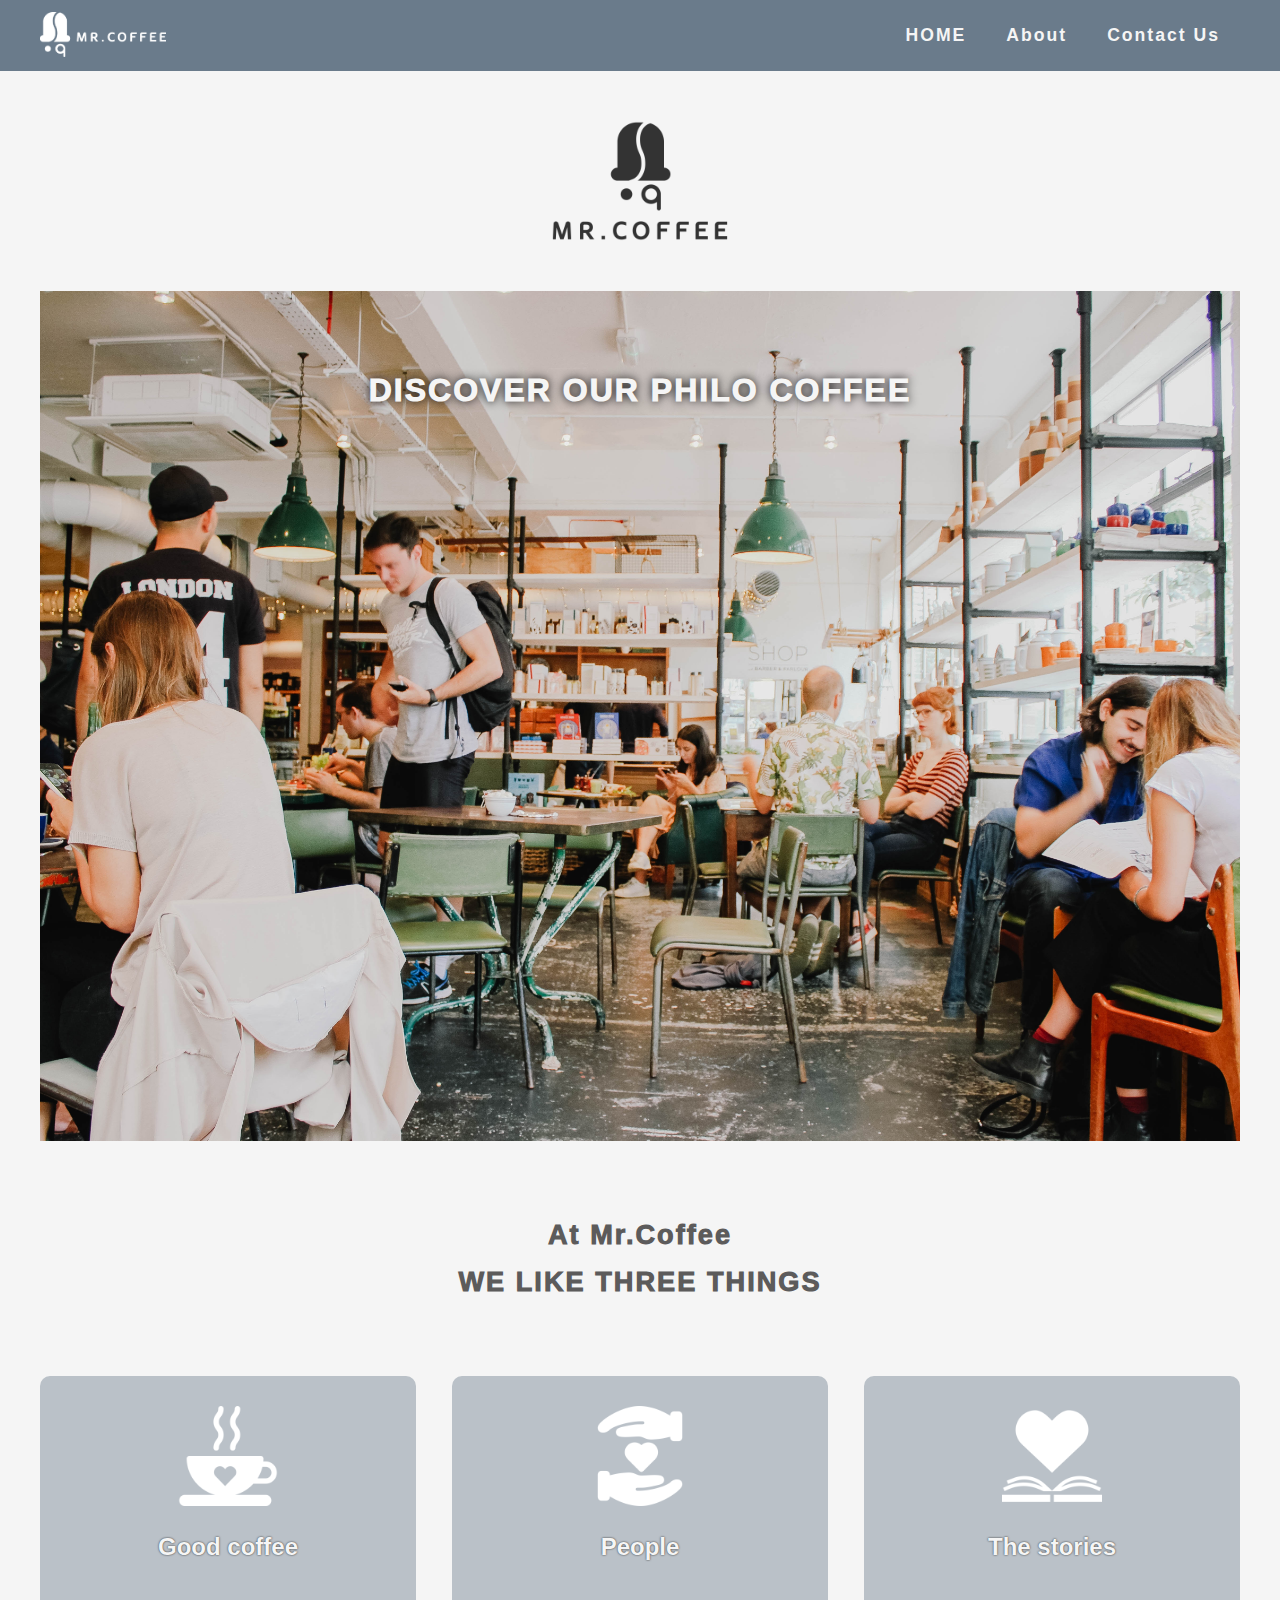
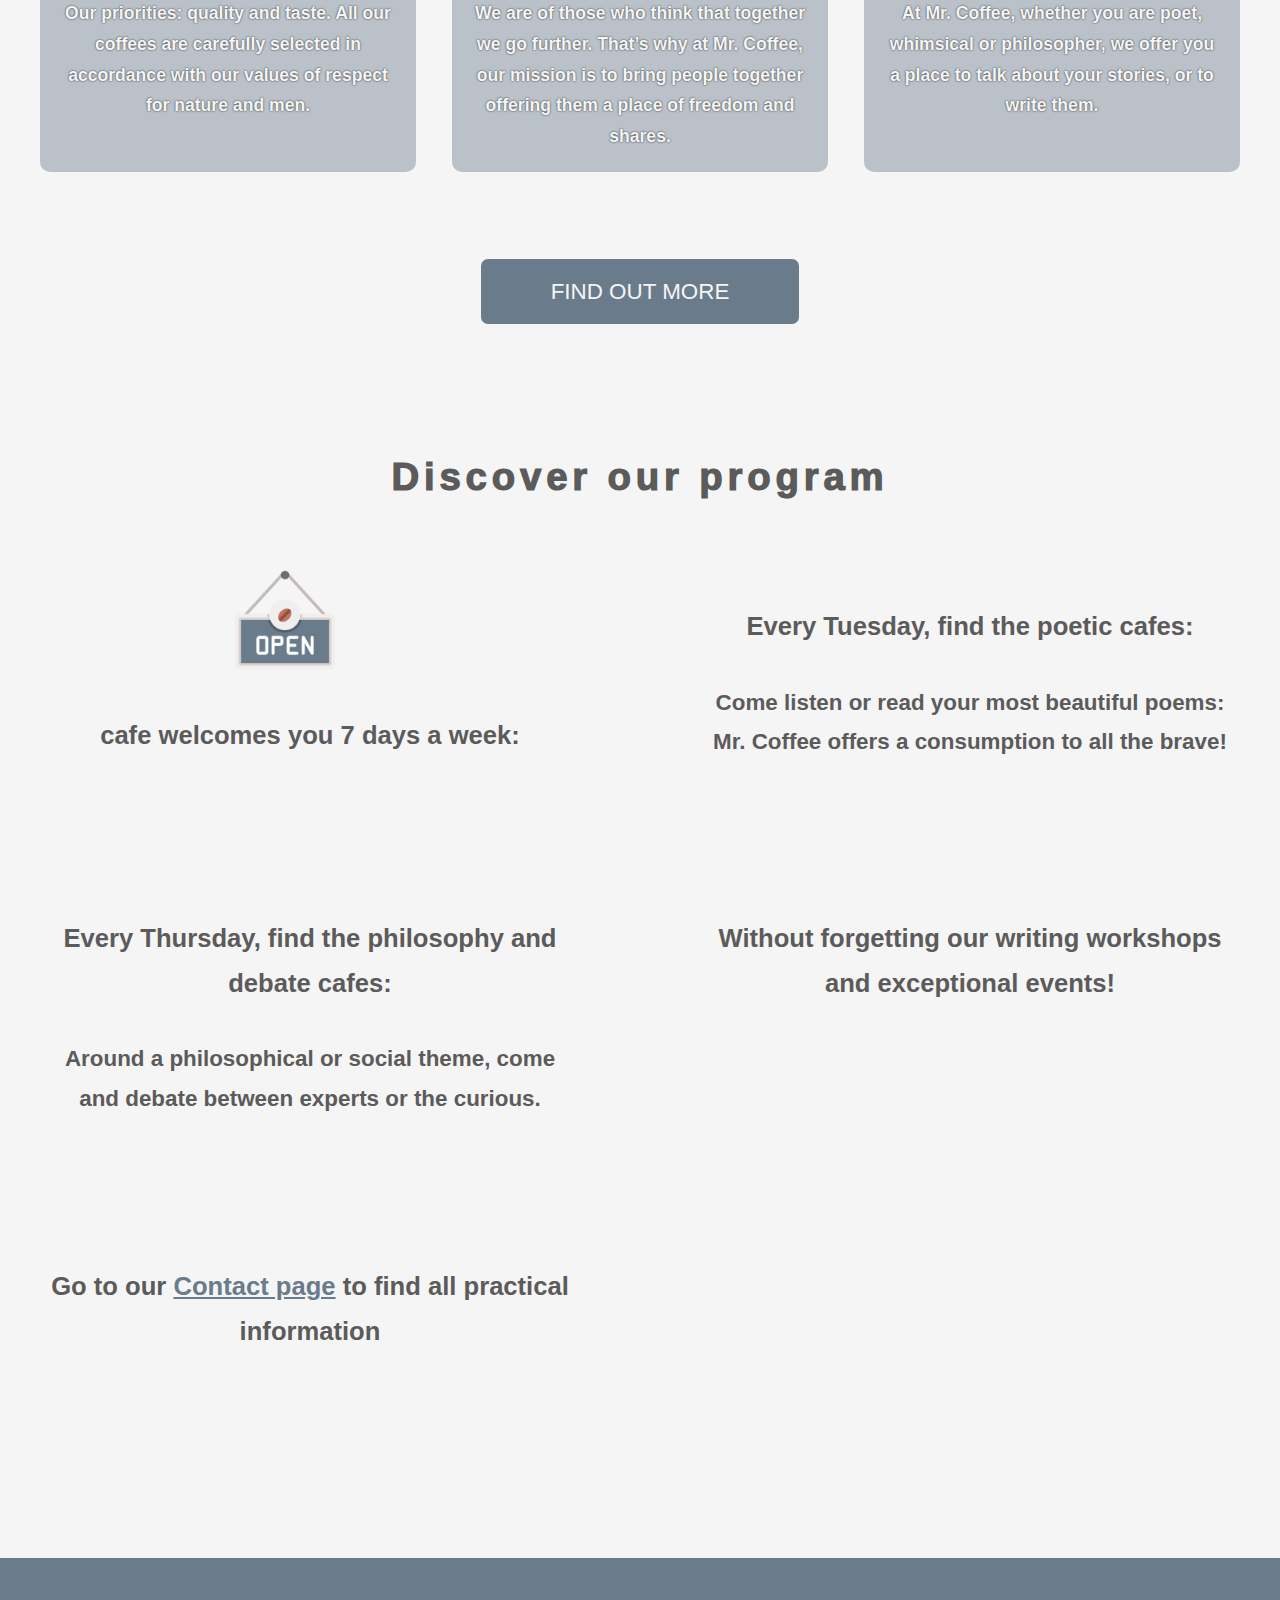
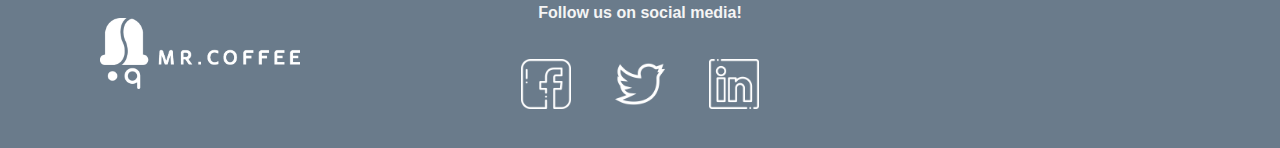
<file: www/index.html>
<!DOCTYPE html>
<html lang="en">
  <head>
    <meta charset="UTF-8" />
    <meta name="viewport" content="width=device-width, initial-scale=1.0" />
    <title>Mr.Coffee</title>
    <link
      href="https://fonts.googleapis.com/css2?family=Dosis:wght@500&display=swap"
      rel="stylesheet"
    />
    <link rel="stylesheet" href="./style/normalize.css" />
    <link rel="stylesheet" href="./style/application.css" />
  </head>
  <body>
    <main id="main">
      <!-- ################################################################ -->
      <!-- ################################################################ -->
      <!-- ######################   Start Nav   ########################### -->
      <!-- ################################################################ -->
      <nav>
        <div class="navBar_container container">
          <div id="nav_humburger_icon" class="nav_humburger_icon">
            <span></span>
            <span></span>
            <span></span>
          </div>
          <ul id="navbar">
            <li class="navBar_list logo">
              <a class="navBar_item navBar_item_logo" href="index.html">
                <img
                  class="navBar_logo_img"
                  src="./Assets/full_logo_white.png"
                  alt="logo"
                  loading="lazy"
                />
              </a>
            </li>
            <li class="navBar_list">
              <a class="navBar_item active" href="index.html ">HOME</a>
            </li>
            <li class="navBar_list">
              <a class="navBar_item" href="about.html">About</a>
            </li>
            <li class="navBar_list">
              <a class="navBar_item" href="contact.html">Contact Us</a>
            </li>
          </ul>
        </div>
      </nav>
      <!-- ################################################################ -->
      <!-- ################################################################ -->
      <!-- ######################   End Nav   ############################# -->
      <!-- ################################################################ -->

      <!-- ################################################################ -->
      <!-- ######################   Start Header  ######################### -->
      <!-- ################################################################ -->
      <!-- ################################################################ -->
      <header>
        <!-- start header_logo_wrapper-->
        <div class="header_logo_wrapper">
          <img src="./Assets/logo_mrcoffee.png" alt="mrcoffee logo" loading="lazy" />
        </div>
        <!-- end header_logo_wrapper-->
        <!-- ################################################################ -->
        <!-- start header_container  -->
        <div class="header_container container">
          <div class="header_title">
            <h1>DISCOVER OUR PHILO COFFEE</h1>
          </div>
        </div>
        <!-- start header_container  -->
      </header>
      <!-- ################################################################ -->
      <!-- ################################################################ -->
      <!-- ######################   End Header   ########################## -->
      <!-- ################################################################ -->

      <!-- ################################################################ -->
      <!-- ##################   Start section_weLike  ##################### -->
      <!-- ################################################################ -->
      <!-- ################################################################ -->
      <section id="section_weLike" class="section_weLike">
        <h2>
          At Mr.Coffee
          <br />
          WE LIKE THREE THINGS
        </h2>
        <div class="cards_container container">
          <div class="card card_1">
            <div class="card_img card_img_1"></div>
            <div class="card_title">Good coffee</div>
            <div class="card_body">
              Our priorities: quality and taste. All our coffees are carefully selected in
              accordance with our values of respect for nature and men.
            </div>
          </div>
          <div class="card card_2">
            <div class="card_img card_img_2"></div>
            <div class="card_title">People</div>
            <div class="card_body">
              We are of those who think that together we go further. That’s why at Mr. Coffee, our
              mission is to bring people together offering them a place of freedom and shares.
            </div>
          </div>
          <div class="card card_3">
            <div class="card_img card_img_3"></div>
            <div class="card_title">The stories</div>
            <div class="card_body">
              At Mr. Coffee, whether you are poet, whimsical or philosopher, we offer you a place to
              talk about your stories, or to write them.
            </div>
          </div>
        </div>
        <div class="findOut_button">
          <span>FIND OUT MORE</span>
        </div>
      </section>

      <!-- ################################################################ -->
      <!-- ################################################################ -->
      <!-- ##################   End section_weLike   ###################### -->
      <!-- ################################################################ -->

      <!-- ################################################################ -->
      <!-- ##################   Start section_findOut ##################### -->
      <!-- ################################################################ -->
      <!-- ################################################################ -->
      <section id="section_findOut" class="section_findOut">
        <h2>Discover our program</h2>

        <div class="program_cards container">
          <div class="p_card p_card1">
            <div class="p_card_title">
              <span class="open7days_icon"></span>
              <h4>cafe welcomes you 7 days a week:</h4>
            </div>
          </div>
          <div class="p_card p_card2">
            <div class="p_card_title">
              <h4>Every Tuesday, find the poetic cafes:</h4>
            </div>
            <div class="p_card_body">
              <p>
                Come listen or read your most beautiful poems: Mr. Coffee offers a consumption to
                all the brave!
              </p>
            </div>
          </div>
          <div class="p_card p_card3">
            <div class="p_card_title">
              <h4>Every Thursday, find the philosophy and debate cafes:</h4>
            </div>
            <div class="p_card_body">
              <p>
                Around a philosophical or social theme, come and debate between experts or the
                curious.
              </p>
            </div>
          </div>
          <div class="p_card p_card4">
            <div class="p_card_title">
              <h4>
                Without forgetting our writing workshops and exceptional events!
              </h4>
            </div>
          </div>
          <div class="p_card p_card5">
            <div class="p_card_title">
              <h4>
                Go to our
                <a href="contact.html">Contact page</a>
                to find all practical information
              </h4>
            </div>
          </div>
        </div>
      </section>

      <!-- ################################################################ -->
      <!-- ################################################################ -->
      <!-- ##################   End section_findOut   ###################### -->
      <!-- ################################################################ -->
    </main>

    <!-- ################################################################ -->
    <!-- ##################   Start footer ##################### -->
    <!-- ################################################################ -->
    <!-- ################################################################ -->
    <footer>
      <div class="footer_logo_container">
        <a class="footer_logo scrollTo" href="#main"></a>
      </div>
      <h4>Follow us on social media!</h4>
      <div class="footer_social_icons">
        <a class="footer_icon_facebook" href="//www.facebook.com/"></a>
        <a class="footer_icon_twitter" href="//www.linkedin.com/"></a>
        <a class="footer_icon_linkedin" href="//twitter.com/"></a>
      </div>
    </footer>
    <!-- ################################################################ -->
    <!-- #######################   End footer  ########################## -->
    <!-- ################################################################ -->
    <!-- ################################################################ -->

    <script src="./js/app.js"></script>
  </body>
</html>
</file>
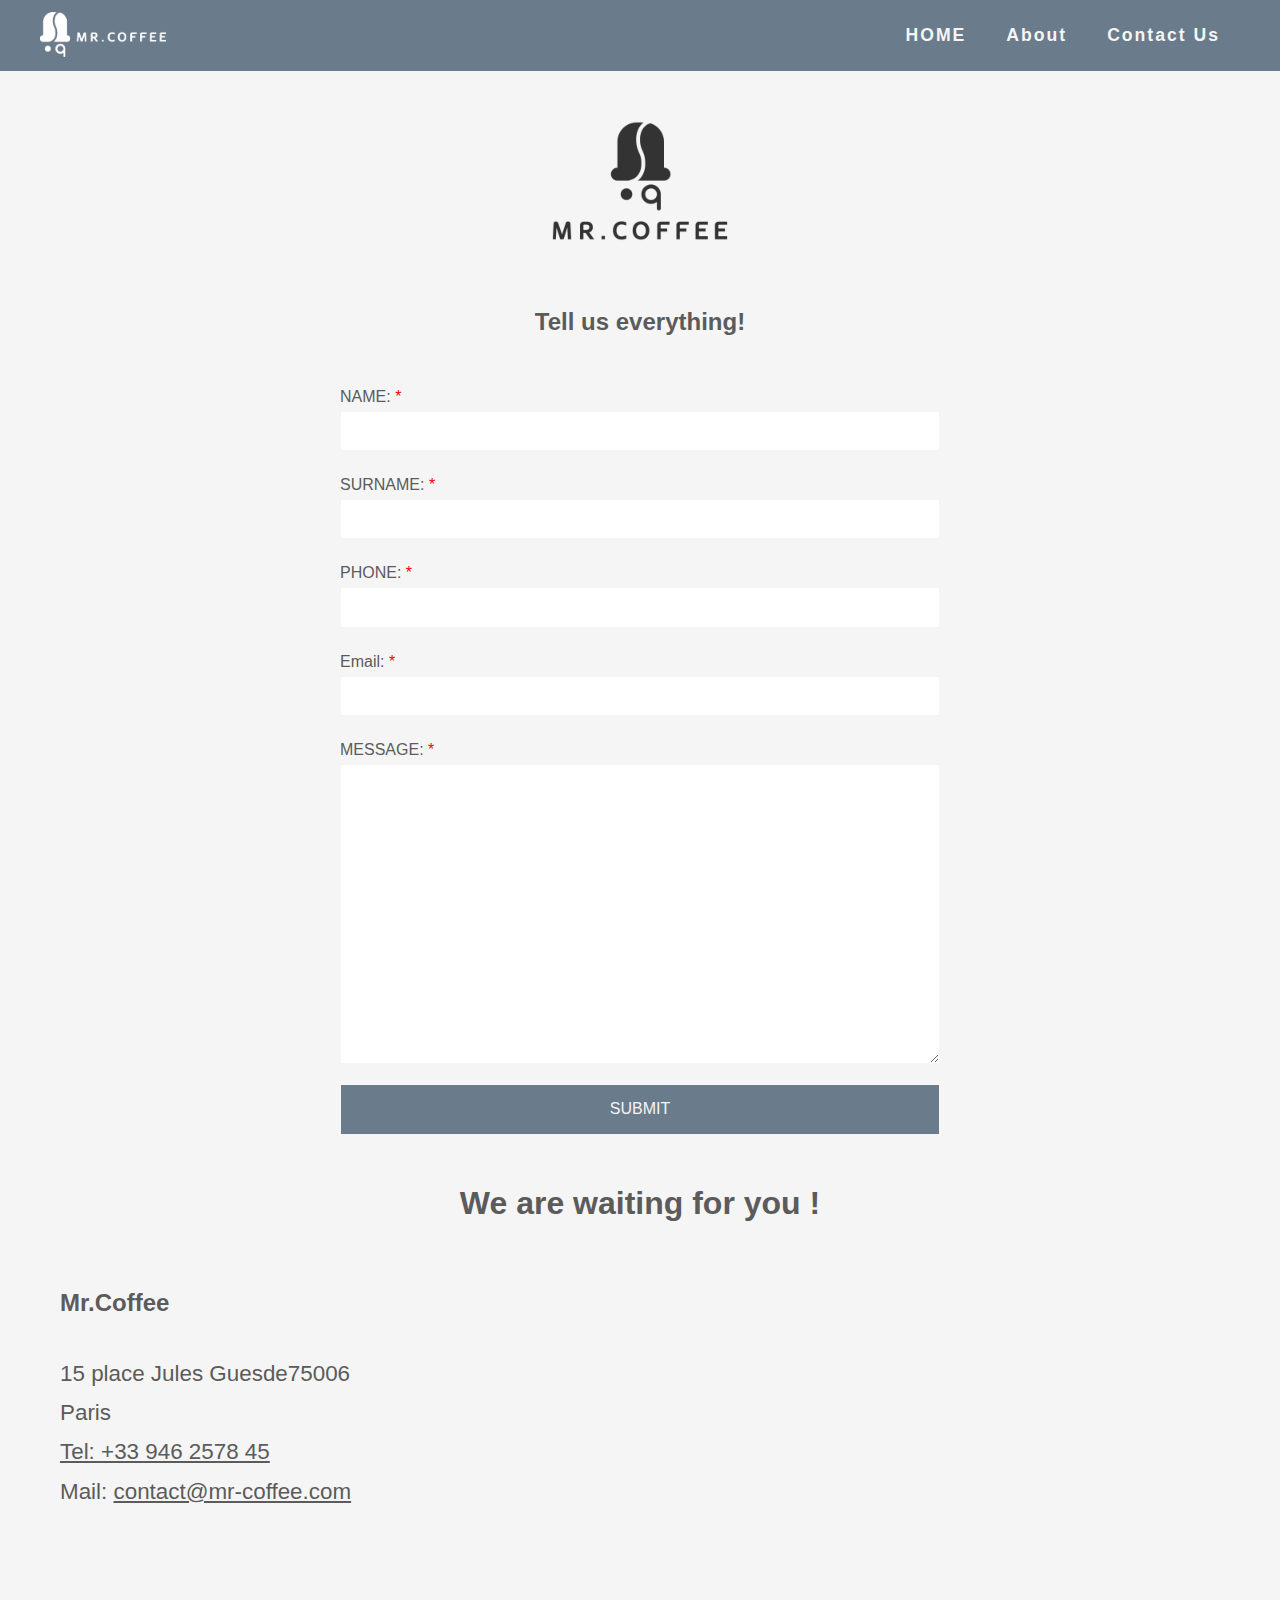
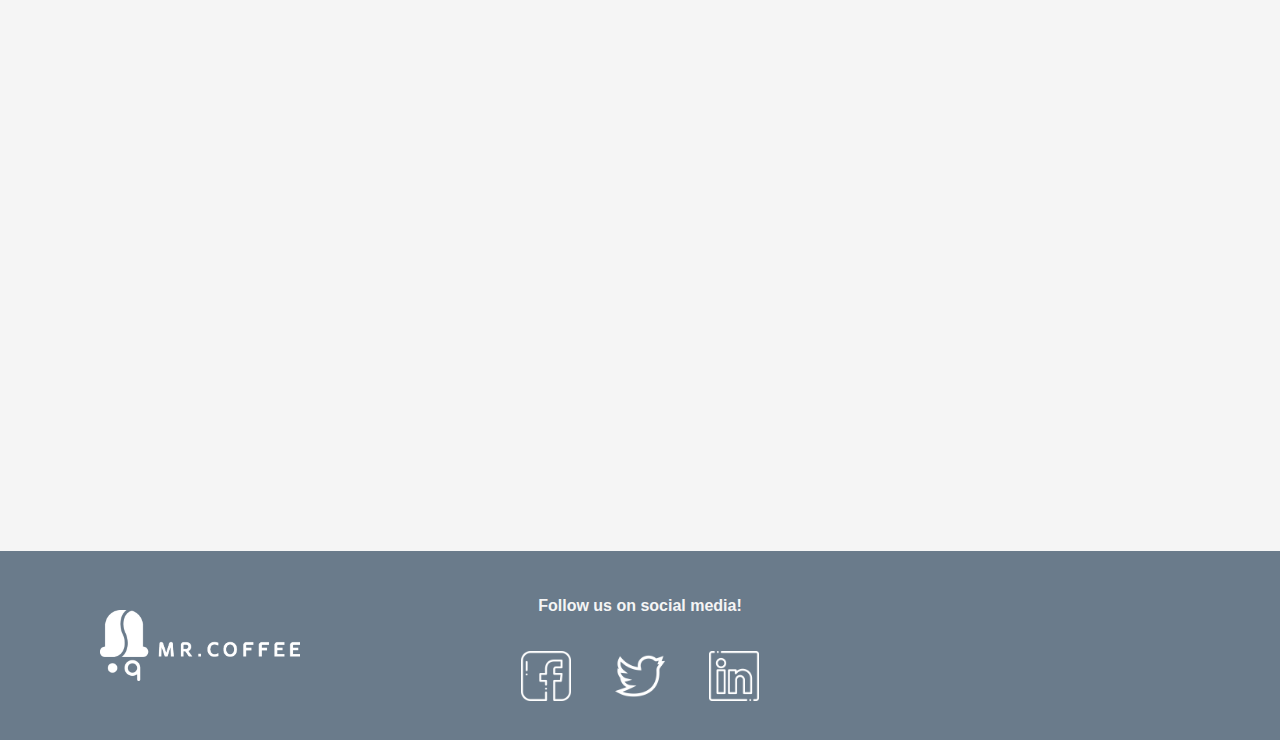
<file: www/contact.html>
<!DOCTYPE html>
<html lang="en">
  <head>
    <meta charset="UTF-8" />
    <meta name="viewport" content="width=device-width, initial-scale=1.0" />
    <title>contact us</title>
    <link
      href="https://fonts.googleapis.com/css2?family=Dosis:wght@500&display=swap"
      rel="stylesheet"
    />
    <link rel="stylesheet" href="./style/normalize.css" />
    <link rel="stylesheet" href="./style/application.css" />
    <link rel="stylesheet" href="./style/contact.css" />
  </head>
  <body>
    <!-- ################################################################ -->
    <!-- #######################   start Module  ######################## -->
    <!-- ################################################################ -->
    <!-- ################################################################ -->
    <div id="pop_up_container" class="hideModal">
      <div class="pop_up">
        <div class="pop_up_content">
          <div class="logo"></div>
          <div class="message">
            <h3>Thanks</h3>
            <h3>Your message has been sent !</h3>
            <p>
              We will try to answer them best in the shortest possible time deadlines. See you soon
              at Mr. Coffee
            </p>
          </div>
        </div>
        <h4 class="close_icon" id="close_icon">CLOSE</h4>
      </div>
    </div>

    <!-- ################################################################ -->
    <!-- #######################   End Module  ########################## -->
    <!-- ################################################################ -->
    <!-- ################################################################ -->

    <main id="main">
      <!-- ################################################################ -->
      <!-- ################################################################ -->
      <!-- ######################   Start Nav   ########################### -->
      <!-- ################################################################ -->
      <nav>
        <div class="navBar_container container">
          <div id="nav_humburger_icon" class="nav_humburger_icon">
            <span></span>
            <span></span>
            <span></span>
          </div>
          <ul id="navbar">
            <li class="navBar_list logo">
              <a class="navBar_item navBar_item_logo" href="index.html">
                <img
                  class="navBar_logo_img"
                  src="./Assets/full_logo_white.png"
                  alt="logo"
                  loading="lazy"
                />
              </a>
            </li>
            <li class="navBar_list">
              <a class="navBar_item active" href="index.html ">HOME</a>
            </li>
            <li class="navBar_list">
              <a class="navBar_item" href="about.html">About</a>
            </li>
            <li class="navBar_list">
              <a class="navBar_item" href="contact.html">Contact Us</a>
            </li>
          </ul>
        </div>
      </nav>
      <!-- ################################################################ -->
      <!-- ################################################################ -->
      <!-- ######################   End Nav   ############################# -->
      <!-- ################################################################ -->
      <!-- ################################################################ -->
      <!-- ######################   Start Header  ######################### -->
      <!-- ################################################################ -->
      <!-- ################################################################ -->
      <header>
        <div class="header_logo_wrapper">
          <img src="./Assets/logo_mrcoffee.png" alt="mrcoffee logo" loading="lazy" />
        </div>
      </header>
      <section class="contact container">
        <h2>Tell us everything!</h2>

        <div class="contact_form">
          <form action="mrcoffe@mc.com" method="post" id="form">
            <label for="name">
              NAME:
              <span>*</span>
            </label>
            <input type="text" name="name" id="name" required />
            <label for="surname">
              SURNAME:
              <span>*</span>
            </label>
            <input type="text" name="surname" id="surname" required />
            <label for="phone">
              PHONE:
              <span>*</span>
            </label>
            <input type="text" name="phone" id="phone" required />
            <label for="email">
              Email:
              <span>*</span>
            </label>
            <input type="email" name="email" id="email" required />
            <label for="message">
              MESSAGE:
              <span>*</span>
            </label>
            <textarea name="message" id="message" required></textarea>
            <input type="submit" value="SUBMIT" />
          </form>
        </div>
        <h1>We are waiting for you !</h1>
        <div class="address_container">
          <h2>Mr.Coffee</h2>
          <address>
            15 place Jules Guesde75006
            <br />
            Paris
            <br />
            <a href="tel:+33946257845">Tel: +33 946 2578 45</a>
            <br />
            Mail:
            <a href="mailto:contact@mr-coffee.com">contact@mr-coffee.com</a>
            <br />
          </address>
        </div>

        <div class="map_container">
          <iframe
            src="https://www.google.com/maps/embed?pb=!1m18!1m12!1m3!1d2626.124524376201!2d2.318581415902419!3d48.836763410182876!2m3!1f0!2f0!3f0!3m2!1i1024!2i768!4f13.1!3m3!1m2!1s0x47e671b5590a00b1%3A0x2711ee015c1c2b2e!2s15%20Rue%20Jules%20Guesde%2C%2075014%20Paris%2C%20France!5e0!3m2!1sen!2sau!4v1587541980780!5m2!1sen!2sau"
            id="google_map"
            frameborder="0"
            style="border: 0;"
            allowfullscreen=""
            aria-hidden="false"
            tabindex="0"
            loading="lazy"
          ></iframe>
        </div>
      </section>
      <!-- ################################################################ -->
      <!-- ################################################################ -->
      <!-- ######################   End Header   ########################## -->
      <!-- ################################################################ -->
      <!-- ################################################################ -->
    </main>

    <!-- ################################################################ -->
    <!-- ##################   Start footer ##################### -->
    <!-- ################################################################ -->
    <!-- ################################################################ -->
    <footer>
      <div class="footer_logo_container">
        <a class="footer_logo scrollTo" href="#main"></a>
      </div>
      <h4>Follow us on social media!</h4>
      <div class="footer_social_icons">
        <a class="footer_icon_facebook" href="//www.facebook.com/"></a>
        <a class="footer_icon_twitter" href="//www.linkedin.com/"></a>
        <a class="footer_icon_linkedin" href="//twitter.com/"></a>
      </div>
    </footer>
    <!-- ################################################################ -->
    <!-- #######################   End footer  ########################## -->
    <!-- ################################################################ -->
    <!-- ################################################################ -->
    <script src="./js/form.js"></script>
    <script src="./js/app.js"></script>
  </body>
</html>
</file>
<file: www/style/application.css>
/*
################################################################
################################################################
##################          Variables        ###################
################################################################
################################################################
*/
:root {
  /* 
################################################################
##################         COLORS Variables    #################
################################################################
  */
  --blue: #6a7b8b;
  --light: #f5f5f5;

  --gray: #bac1c8;
  --dark: #5c5b5b;
  --darker: #24252d;

  /*
################################################################
##################    Media Query Variables    #################
################################################################

*/
  --viewport-s: (min-width: 480px);
  --viewport-m: (min-width: 768px);
  --viewport-l: (min-width: 1024px);
  --viewport-xl: (min-width: 1280px);

  /*
################################################################
################################################################
##################        End  Variables       #################
################################################################
################################################################
  */
}
/* // Extra small devices (portrait phones, less than 576px)
@media (max-width: 575.98px) { ... }

// Small devices (landscape phones, less than 768px)
@media (max-width: 767.98px) { ... }

// Medium devices (tablets, less than 992px)
@media (max-width: 991.98px) { ... }

// Large devices (desktops, less than 1200px)
@media (max-width: 1199.98px) { ... } */
/* // Extra small devices (portrait phones, less than 576px)
@media (max-width: 575.98px) {
  ...;
}

// Small devices (landscape phones, 576px and up)
@media (min-width: 576px) and (max-width: 767.98px) {
  ...;
}

// Medium devices (tablets, 768px and up)
@media (min-width: 768px) and (max-width: 991.98px) {
  ...;
}

// Large devices (desktops, 992px and up)
@media (min-width: 992px) and (max-width: 1199.98px) {
  ...;
}

// Extra large devices (large desktops, 1200px and up)
@media (min-width: 1200px) {
  ...;
} */
/*
################################################################
################################################################
##################       General            ####################
################################################################
################################################################
*/
html {
  scroll-behavior: smooth;
}
body {
  position: relative;
  z-index: 1000;
  font-family: 'Roboto', sans-serif;
  /* font-family: 'Dosis', sans-serif; */
  /* font-family: Arial, Helvetica, sans-serif; */
  vertical-align: baseline;
  background: var(--light);
  line-height: 1.75;
  font-size: 1em;
  touch-action: pan-y;
  text-align: center;
  overflow-x: hidden;
}

/* Works on Chrome/Edge/Safari */
*::-webkit-scrollbar {
  width: 14px;
}
*::-webkit-scrollbar-track {
  background: var(--dark);
}
*::-webkit-scrollbar-thumb {
  background-color: var(--blue);
  border-radius: 14px;
}

/*
################################################################
################################################################
##################       Utils Classes      ####################
################################################################
################################################################
*/
.container_fluid {
  width: 100%;
}
.container {
  max-width: 1200px;
  margin: 0 auto;
}
.displayNone {
  display: none;
  visibility: hidden;
}
.displayinline {
  display: inline !important;
}
/* Extra small devices (portrait phones, less than 576px) */
@media (max-width: 575.98px) {
  .container {
    width: 100%;
  }
}

/* Small devices (landscape phones, less than 768px) */
@media (max-width: 767.98px) {
  .container {
    width: 100%;
  }
}

/* Medium devices (tablets, less than 992px) */
@media (max-width: 991.98px) {
  .container {
    width: 100%;
  }
}

/* Large devices (desktops, less than 1200px) */
@media (max-width: 1199.98px) {
  .container {
    max-width: 1200px;
    margin: 0 auto;
  }
}

/*
################################################################
################################################################
##################          NavBar          ####################
################################################################
################################################################
*/
nav {
  background: var(--blue);
  position: relative;
}
#navbar {
  margin: 0;
  padding: 0;
  outline: 0;
  display: flex;
  flex-direction: row;
  flex-flow: row wrap;
  justify-content: flex-end;
  list-style-type: none;
}

.navBar_item {
  display: block;
  text-decoration: none;
  color: var(--light);

  font-size: 1.1rem;
  font-weight: 700;
  letter-spacing: 2px;
  padding: 20px;
  overflow: hidden;
}
.navBar_item:hover {
  color: var(--darker);
}

.logo_container {
  height: 30px;
}
.logo {
  margin-right: auto;
}
.navBar_item_logo {
  padding: 12px 0 2px !important;
}
.navBar_logo_img {
  max-height: 45px;
}
.nav_humburger_icon {
  display: none;
}
.rotate45 {
  transform: rotate(45deg);
}
.rotate45right {
  transform: rotate(-45deg);
}
/* Extra small devices (portrait phones, less than 576px) */
@media (max-width: 575.98px) {
  #navbar {
    flex-direction: column;
    flex-flow: column wrap;
    justify-content: center;
  }
  #navbar li:nth-child(n + 2) {
    display: none;
  }
  .logo {
    padding-left: 15px;
  }
}

/* Small devices (landscape phones, less than 768px) */
@media (max-width: 767.98px) {
  .nav_humburger_icon {
    display: block;
    position: absolute;
    top: 0px;
    right: 0px;
    padding: 20px;
    z-index: 10;
    cursor: pointer;
  }

  .nav_humburger_icon span {
    display: block;
    width: 33px;
    height: 4px;
    margin-bottom: 5px;
    position: relative;

    background: #cdcdcd;
    border-radius: 3px;

    z-index: 1;
    transform-origin: 4px 0px;
    transition: transform 0.5s cubic-bezier(0.77, 0.2, 0.05, 1),
      background 0.5s cubic-bezier(0.77, 0.2, 0.05, 1), opacity 0.55s ease;
  }

  #navbar li:nth-child(n + 2) {
    display: none;
  }
  #navbar {
    flex-direction: column;
    flex-flow: column wrap;
    justify-content: center;
  }
  .logo {
    padding-left: 15px;
  }
}

/* Medium devices (tablets, less than 992px) */
@media (max-width: 991.98px) {
}

/* Large devices (desktops, less than 1200px) */
@media (max-width: 1199.98px) {
}

/*
################################################################
################################################################
##################       Group same style   ####################
################################################################
################################################################
*/

/*
################################################################
################################################################
##################          Header          ####################
################################################################
################################################################
*/

header {
  position: relative;
  width: 100%;
}
header h1 {
  color: var(--light);
  letter-spacing: 2px;
  text-shadow: 0 0 10px #131313;
  font-weight: 1000;
}
.header_logo_wrapper {
  width: 100%;
}
.header_logo_wrapper img {
  width: 200px;
  /* Images default to being inline, inline items cannot have a width, so change to block: */
  display: block;
  margin: 10px auto;
}
/* .header_title_container {
  margin-top: 100px;
} */
.header_container {
  padding-top: 50px;
  height: 800px;
  background: url('../Assets/mr_coffee_salle.jpg');
  background-repeat: no-repeat;
  background-size: cover;
  background-position: center center;
}
/* Extra small devices (portrait phones, less than 576px) */
@media (max-width: 575.98px) {
  header h1 {
    font-weight: 700;
    letter-spacing: 1px;
  }
  .header_container {
    height: 100px;
  }
}

/* Small devices (landscape phones, less than 768px) */
@media (max-width: 767.98px) {
  .header_container {
    height: 300px;
  }
}

/*
################################################################
################################################################
##################          WeLike          ####################
################################################################
################################################################
*/
.section_weLike {
  position: relative;
}
.section_weLike h2 {
  margin: 70px 0;
  padding: 0;
  font-size: 1.7rem;
  color: var(--dark);
  letter-spacing: 2px;
  font-weight: 1000;
}

/* Extra small devices (portrait phones, less than 576px) */
@media (max-width: 575.98px) {
  .cards_container {
    display: grid;
    grid-template-columns: 1fr;
  }
}

/* Small devices (landscape phones, less than 768px) */
@media (max-width: 767.98px) {
  .cards_container {
    display: grid;
    grid-template-columns: 1fr;
  }
}

/* Medium devices (tablets, less than 992px) */
@media (min-width: 991.98px) {
  .cards_container {
    display: grid;
    grid-template-columns: 1fr 1fr 1fr;
    grid-gap: 3%;
  }
}

.card {
  /* width: */
  background: var(--gray);
  border-radius: 10px;
  padding-top: 30px;
  margin-bottom: 100px;
}

.card_img_1 {
  background: url('../Assets/icon_café.png') no-repeat;
}
.card_img_2 {
  background: url('../Assets/icon_gens.png') no-repeat;
}
.card_img_3 {
  background: url('../Assets/icon_histoires.png') no-repeat;
}
.card_img {
  height: 100px;
  box-sizing: border-box;
  background-size: contain;
  background-position: center center;
}
.card_title {
  margin: 20px auto 30px;

  font-size: 1.5rem;
  font-weight: bold;
  color: var(--light);
  text-shadow: 0 0 2px #212121;
}
.card_body {
  color: var(--light);
  font-size: 1.1rem;
  font-weight: 600;
  margin: 5px 20px 20px;
  text-shadow: 0 0 2px #212121;
  /* text-align: center;
  display: inline-block; */
}

.findOut_button span {
  padding: 20px 70px;
  color: var(--light);
  background: var(--blue);
  font-size: 1.4rem;
  border-radius: 7px;
}

/*
################################################################
################################################################
##################          Find out        ####################
################################################################
################################################################
*/
.section_findOut {
  padding: 100px 0 300px;
}
.section_findOut h2 {
  margin-bottom: 50px;
  padding: 0;
  font-size: 2.4rem;
  color: var(--dark);
  letter-spacing: 0.3rem;
  font-weight: 1000;
}
.program_cards {
  display: grid;
  /* grid-template-rows: repeat(5, 1fr); */
  grid-template-columns: 1fr 1fr;

  grid-gap: 10%;
}
/* Extra small devices (portrait phones, less than 576px) */
@media (max-width: 575.98px) {
  .program_cards {
    grid-gap: 10%;
    grid-template-columns: 1fr;
    padding-bottom: 300px;
  }
}

/* Small devices (landscape phones, less than 768px) */
@media (max-width: 767.98px) {
  .program_cards {
    grid-gap: 10%;
    grid-template-columns: 1fr;
  }
}

/* Medium devices (tablets, less than 992px) */
@media (min-width: 768px) {
  .program_cards {
    display: grid;
    grid-template-columns: 1fr 1fr;
    grid-gap: 10%;
  }
}

.p_card {
  padding: 10px;
  background: var(--light);
  color: var(--dark);
  box-shadow: 2px 2px 5px 0px var(--dark-rgba);
}
.p_card1 {
  border-radius: 10px 70px 10px 10px;
}
.p_card2 {
  border-radius: 70px 10px 10px 10px;
}
.p_card3 {
  border-radius: 10px 70px 10px 10px;
}
.p_card4 {
  border-radius: 70px 10px 10px 10px;
}
.p_card5 {
  border-radius: 70px;
}
.open7days_icon {
  width: 100px;
  height: 100px;
  margin-left: -50px;
  display: inline-block;
  background: url('../Assets/icon_open.png');
  box-sizing: border-box;
  background-size: contain;
  background-position: center center;
}
.program_cards h4 {
  font-size: 1.6rem;
  font-weight: bolder;
}
.program_cards p {
  font-size: 1.4rem;
  font-weight: bold;
}

.p_card_title a {
  color: var(--blue);
}
/*
################################################################
################################################################
##################          Footer          ####################
################################################################
################################################################
*/

footer {
  padding: 20px 0;
  background: var(--blue);
}
.footer_social_icons {
  position: relative;
}
footer h4 {
  /* margin: 0; */
  color: var(--light);
}
.footer_logo_container {
  position: absolute;
  left: 100px;
  bottom: 30px;
}

.footer_logo {
  background: url('../Assets/full_logo_white.png');
  width: 200px;
  height: 100px;
  display: block;
  background-repeat: no-repeat;
  background-size: contain;
}
.footer_icon_facebook {
  background: url('../Assets/logo_facebook.png');
}
.footer_icon_twitter {
  background: url('../Assets/logo_twitter.png');
}
.footer_icon_linkedin {
  background: url('../Assets/logo_linkedin.png');
}

.footer_social_icons a {
  display: inline-block;
  width: 50px;
  height: 50px;
  /* background: #fff; */
  margin: 10px 20px;
  background-size: contain;
}
@media (max-width: 575.98px) {
  .footer_logo_container {
    display: none;
  }
}

/* Small devices (landscape phones, less than 768px) */
@media (max-width: 767.98px) {
  .footer_logo_container {
    display: none;
  }
}

/* Medium devices (tablets, less than 992px) */
@media (max-width: 992px) {
  .footer_logo_container {
    left: 10px;
  }
}
</file>
<file: www/style/contact.css>
.contact {
  color: var(--dark);
  padding: 0 0 100px;
}

.address_container {
  width: 400px;
  text-align: left;
  padding: 10px 20px;
}
.address h2 {
  margin-bottom: 5px;
}
address {
  font-style: normal;
  margin: 30px 0;
  font-size: 1.4rem;
}
address a {
  color: var(--dark);
}
.map_container {
  width: 100%;
}
#google_map {
  display: block;
  width: 100%;
  height: 500px;
}
.contact_form {
  width: 600px;
  margin: 40px auto;
}
.contact_form span {
  color: red;
}
input,
textarea,
label {
  display: block;
  text-align: left;
  width: 100%;
  border: 0;
  outline: 0;
  box-sizing: border-box;
}
input,
textarea {
  margin-bottom: 20px;
  padding: 10px 5px;
  border: 1px solid var(--light);
}
textarea {
  height: 300px;
}
input[type='submit'] {
  padding: 15px;
  text-align: center;
  color: var(--light);
  background-color: var(--blue);
}
input:focus,
textarea:focus {
  border: 1px solid var(--blue);
}
input[type='submit']:hover {
  background: var(--dark);
  cursor: pointer;
}
#pop_up_container {
  width: 100%;
  height: 100%;
  position: absolute;
  background-color: rgba(22, 22, 22, 0.5);
}
/* .pop_up_container:target {
  visibility: visible;
  display: block;
} */
.hideModal {
  display: none;
}

.showModal {
  visibility: visible;
  display: block;
  opacity: 1;
}

.pop_up {
  background: var(--light);
  width: 500px;
  position: fixed;
  top: 50%;
  left: 50%;
  transform: translate(-50%, -50%);
  margin: 0 auto;
  z-index: 41;
  border-radius: 10px;
  box-shadow: 0 0 10px rgba(0, 0, 0, 0.4);
}
.pop_up_content {
  position: relative;
  padding: 30px;
}

.close_icon {
  display: inline-block;
  cursor: pointer;
  color: var(--light);
  padding: 10px 20px;
  background: var(--blue);
  margin: 0 auto 20px;
  border-radius: 5px;
}
.close_icon:hover {
  text-decoration: underline;
}
/* Extra small devices (portrait phones, less than 576px) */
@media (max-width: 575.98px) {
  .contact_form {
    width: 100%;
  }
  input,
  textarea,
  label {
    text-align: center;
    padding-left: 10px;
    padding-right: 10px;
  }
}

/* Small devices (landscape phones, less than 768px) */
@media (max-width: 767.98px) {
}

/* Medium devices (tablets, less than 992px) */
@media (min-width: 768px) {
}
</file>
